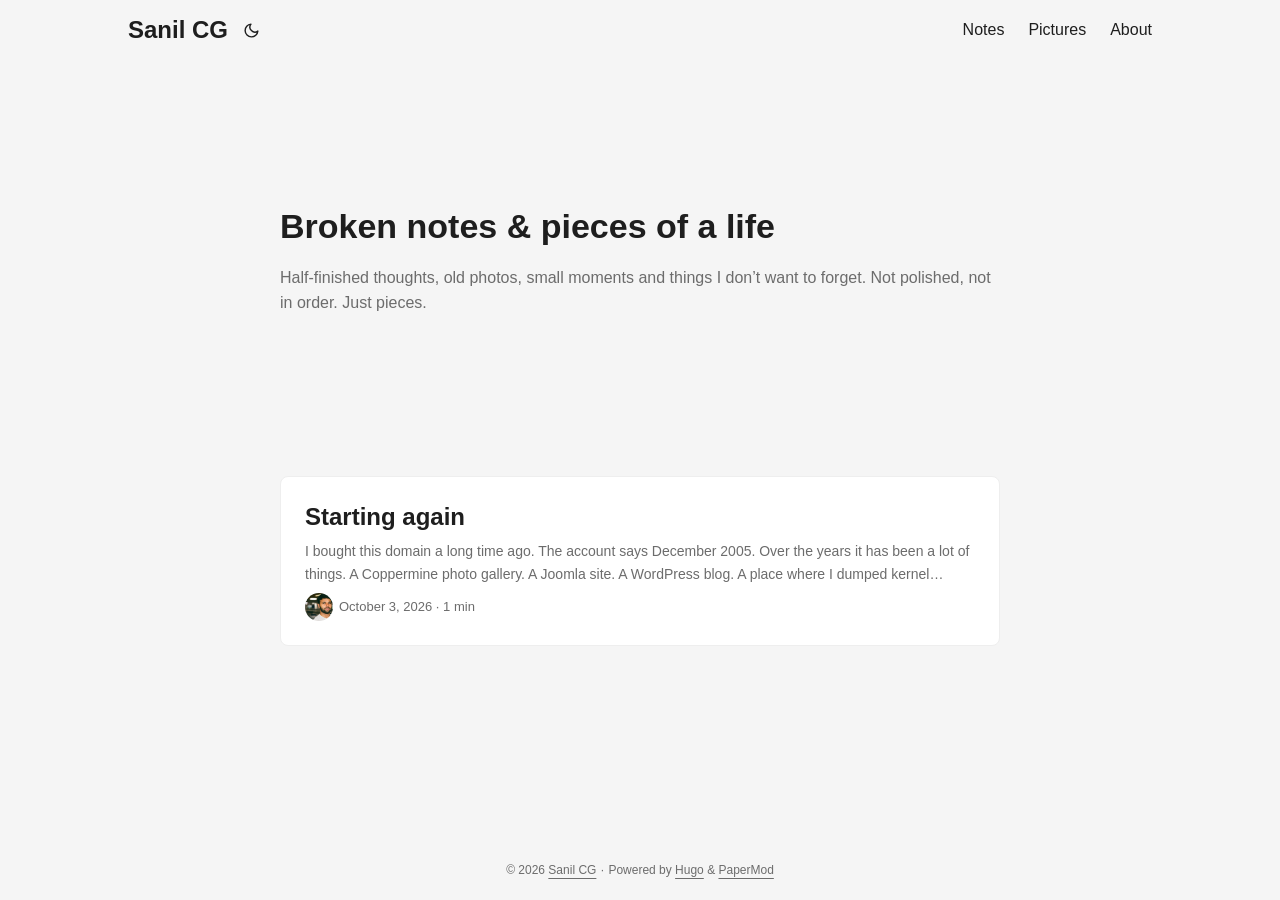
<file: index.html>
<!doctype html><html lang=en dir=auto data-theme=auto><head><meta name=generator content="Hugo 0.167.0"><meta charset=utf-8><meta http-equiv=X-UA-Compatible content="IE=edge"><meta name=viewport content="width=device-width,initial-scale=1,shrink-to-fit=no"><meta name=robots content="index, follow"><title>Sanil CG</title><meta name=description content><meta name=author content><link rel=canonical href=https://sanilcg.net/><link crossorigin=anonymous href=/assets/css/stylesheet.ec3eea3b3aeb806498c0574e2b500c922e1a6fdddcfba6f596d1a599419f93c2.css integrity="sha256-7D7qOzrrgGSYwFdOK1AMki4ab93c+6b1ltGlmUGfk8I=" rel="preload stylesheet" as=style><link rel=icon href=https://sanilcg.net/favicon.ico><link rel=icon type=image/png sizes=16x16 href=https://sanilcg.net/favicon-16x16.png><link rel=icon type=image/png sizes=32x32 href=https://sanilcg.net/favicon-32x32.png><link rel=apple-touch-icon href=https://sanilcg.net/apple-touch-icon.png><link rel=mask-icon href=https://sanilcg.net/safari-pinned-tab.svg><meta name=theme-color content="#2e2e33"><meta name=msapplication-TileColor content="#2e2e33"><link rel=alternate type=application/rss+xml href=https://sanilcg.net/index.xml title=rss><link rel=alternate hreflang=en href=https://sanilcg.net/><noscript><style>#theme-toggle,.top-link{display:none}</style><style>@media(prefers-color-scheme:dark){:root{--theme:rgb(29, 30, 32);--entry:rgb(46, 46, 51);--primary:rgb(218, 218, 219);--secondary:rgb(155, 156, 157);--tertiary:rgb(65, 66, 68);--content:rgb(196, 196, 197);--code-block-bg:rgb(46, 46, 51);--code-bg:rgb(55, 56, 62);--border:rgb(51, 51, 51);color-scheme:dark}.list{background:var(--theme)}.toc{background:var(--entry)}}</style></noscript><script>localStorage.getItem("pref-theme")==="dark"?document.querySelector("html").dataset.theme="dark":localStorage.getItem("pref-theme")==="light"?document.querySelector("html").dataset.theme="light":window.matchMedia("(prefers-color-scheme: dark)").matches?document.querySelector("html").dataset.theme="dark":document.querySelector("html").dataset.theme="light"</script><meta property="og:url" content="https://sanilcg.net/"><meta property="og:site_name" content="Sanil CG"><meta property="og:title" content="Sanil CG"><meta property="og:locale" content="en_us"><meta property="og:type" content="website"><meta name=twitter:card content="summary"><meta name=twitter:title content="Sanil CG"><script type=application/ld+json>{"@context":"https://schema.org","@type":"Organization","name":"Sanil CG","url":"https://sanilcg.net/","description":"","logo":"https://sanilcg.net/favicon.ico","sameAs":[]}</script></head><body class=list id=top><header class=header><nav class=header-nav><div class=logo><a href=https://sanilcg.net/ accesskey=h title="Sanil CG (Alt + H)">Sanil CG</a><div class=logo-switches><button id=theme-toggle class=theme-toggle accesskey=t title="(Alt + T)" aria-label="Toggle theme">
<svg class="moon" width="17" height="17" viewBox="0 0 24 24" fill="none" stroke="currentColor" stroke-width="2" stroke-linecap="round" stroke-linejoin="round"><path d="M21 12.79A9 9 0 1111.21 3 7 7 0 0021 12.79z"/></svg>
<svg class="sun" width="17" height="17" viewBox="0 0 24 24" fill="none" stroke="currentColor" stroke-width="2" stroke-linecap="round" stroke-linejoin="round"><circle cx="12" cy="12" r="5"/><line x1="12" y1="1" x2="12" y2="3"/><line x1="12" y1="21" x2="12" y2="23"/><line x1="4.22" y1="4.22" x2="5.64" y2="5.64"/><line x1="18.36" y1="18.36" x2="19.78" y2="19.78"/><line x1="1" y1="12" x2="3" y2="12"/><line x1="21" y1="12" x2="23" y2="12"/><line x1="4.22" y1="19.78" x2="5.64" y2="18.36"/><line x1="18.36" y1="5.64" x2="19.78" y2="4.22"/></svg></button></div></div><ul id=menu class=menu><li><a href=https://sanilcg.net/posts/ title=Notes><span>Notes</span></a></li><li><a href=https://sanilcg.net/gallery/ title=Pictures><span>Pictures</span></a></li><li><a href=https://sanilcg.net/about/ title=About><span>About</span></a></li></ul></nav></header><main class=main><article class="first-entry home-info"><header class=entry-header><h1>Broken notes & pieces of a life</h1></header><div class="entry-content md-content"><p>Half-finished thoughts, old photos, small moments and things I don&rsquo;t want to forget. Not polished, not in order. Just pieces.</p></div><footer class=entry-footer><div class=social-icons></div></footer></article><article class=post-entry><header class=entry-header><h2 class=entry-hint-parent>Starting again</h2></header><div class=entry-content><p>I bought this domain a long time ago. The account says December 2005.
Over the years it has been a lot of things. A Coppermine photo gallery. A Joomla site. A WordPress blog. A place where I dumped kernel configs, Apache build scripts and half-written notes. Then, for a long while, nothing.
When I logged in again this week, I found what happens to a website nobody looks after. Someone had planted a phishing kit in it: fake login pages for Outlook, Yahoo and AOL, sitting in folders with names like tmpp2, quietly waiting for victims. My little corner of the internet had been working for someone else.
...</p></div><footer class=entry-footer><img src=/images/avatar.jpg alt=Sanil class=post-avatar>
<span title='2026-10-03 00:00:00 +0000 UTC'>October 3, 2026</span>&nbsp;·&nbsp;<span>1 min</span></footer><a class=entry-link aria-label="post link to Starting again" href=https://sanilcg.net/posts/starting-again/></a></article></main><footer class=footer><span>&copy; 2026 <a href=https://sanilcg.net/>Sanil CG</a></span> ·
<span>Powered by
<a href="https://gohugo.io/?utm_source=papermod" rel=noopener target=_blank>Hugo</a> &
<a href=https://github.com/adityatelange/hugo-PaperMod/ rel=noopener target=_blank>PaperMod</a></span></footer><a href=#top id=top-link class="top-link hidden" aria-label="go to top" title="Go to Top (Alt + G)" accesskey=g><svg viewBox="0 0 24 24" fill="none" stroke="currentColor" stroke-width="2" stroke-linecap="round" stroke-linejoin="round" class="feather feather-chevrons-up"><polyline points="17 11 12 6 7 11"/><polyline points="17 18 12 13 7 18"/></svg>
</a><script>let menu=document.getElementById("menu");if(menu){const e=localStorage.getItem("menu-scroll-position");e&&(menu.scrollLeft=parseInt(e,10)),menu.onscroll=function(){localStorage.setItem("menu-scroll-position",menu.scrollLeft)}}document.querySelectorAll('a[href^="#"]').forEach(e=>{e.addEventListener("click",function(e){e.preventDefault();var t=this.getAttribute("href").substr(1);window.matchMedia("(prefers-reduced-motion: reduce)").matches?document.querySelector(`[id='${decodeURIComponent(t)}']`).scrollIntoView():document.querySelector(`[id='${decodeURIComponent(t)}']`).scrollIntoView({behavior:"smooth"}),t==="top"?history.replaceState(null,null," "):history.pushState(null,null,`#${t}`)})})</script><script>var toplink=document.getElementById("top-link");window.onscroll=function(){const e=window.innerHeight;document.body.scrollTop>e||document.documentElement.scrollTop>e?toplink.classList.remove("hidden"):toplink.classList.add("hidden")}</script><script>document.getElementById("theme-toggle").addEventListener("click",()=>{const e=document.querySelector("html");e.dataset.theme==="dark"?(e.dataset.theme="light",localStorage.setItem("pref-theme","light")):(e.dataset.theme="dark",localStorage.setItem("pref-theme","dark"))})</script></body></html>
</file>
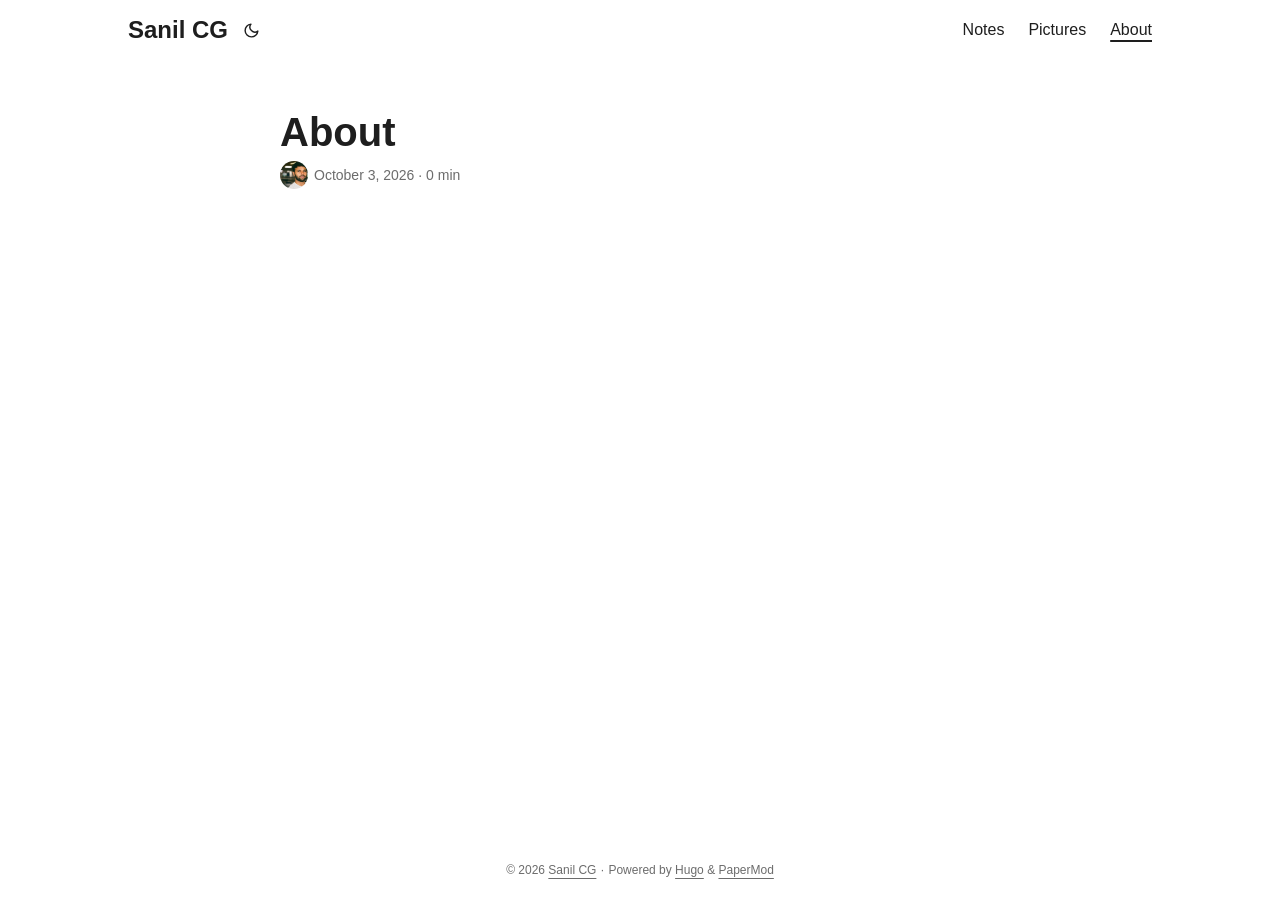
<file: about/index.html>
<!doctype html><html lang=en dir=auto data-theme=auto><head><meta charset=utf-8><meta http-equiv=X-UA-Compatible content="IE=edge"><meta name=viewport content="width=device-width,initial-scale=1,shrink-to-fit=no"><meta name=robots content="index, follow"><title>About | Sanil CG</title><meta name=keywords content><meta name=description content="About - Sanil CG"><meta name=author content><link rel=canonical href=https://sanilcg.net/about/><link crossorigin=anonymous href=/assets/css/stylesheet.ec3eea3b3aeb806498c0574e2b500c922e1a6fdddcfba6f596d1a599419f93c2.css integrity="sha256-7D7qOzrrgGSYwFdOK1AMki4ab93c+6b1ltGlmUGfk8I=" rel="preload stylesheet" as=style><link rel=icon href=https://sanilcg.net/favicon.ico><link rel=icon type=image/png sizes=16x16 href=https://sanilcg.net/favicon-16x16.png><link rel=icon type=image/png sizes=32x32 href=https://sanilcg.net/favicon-32x32.png><link rel=apple-touch-icon href=https://sanilcg.net/apple-touch-icon.png><link rel=mask-icon href=https://sanilcg.net/safari-pinned-tab.svg><meta name=theme-color content="#2e2e33"><meta name=msapplication-TileColor content="#2e2e33"><link rel=alternate hreflang=en href=https://sanilcg.net/about/><noscript><style>#theme-toggle,.top-link{display:none}</style><style>@media(prefers-color-scheme:dark){:root{--theme:rgb(29, 30, 32);--entry:rgb(46, 46, 51);--primary:rgb(218, 218, 219);--secondary:rgb(155, 156, 157);--tertiary:rgb(65, 66, 68);--content:rgb(196, 196, 197);--code-block-bg:rgb(46, 46, 51);--code-bg:rgb(55, 56, 62);--border:rgb(51, 51, 51);color-scheme:dark}.list{background:var(--theme)}.toc{background:var(--entry)}}</style></noscript><script>localStorage.getItem("pref-theme")==="dark"?document.querySelector("html").dataset.theme="dark":localStorage.getItem("pref-theme")==="light"?document.querySelector("html").dataset.theme="light":window.matchMedia("(prefers-color-scheme: dark)").matches?document.querySelector("html").dataset.theme="dark":document.querySelector("html").dataset.theme="light"</script><meta property="og:url" content="https://sanilcg.net/about/"><meta property="og:site_name" content="Sanil CG"><meta property="og:title" content="About"><meta property="og:locale" content="en_us"><meta property="og:type" content="article"><meta property="article:published_time" content="2026-10-03T12:40:40+05:30"><meta property="article:modified_time" content="2026-10-03T12:40:40+05:30"><meta name=twitter:card content="summary"><meta name=twitter:title content="About"><script type=application/ld+json>{"@context":"https://schema.org","@type":"BreadcrumbList","itemListElement":[{"@type":"ListItem","position":1,"name":"About","item":"https://sanilcg.net/about/"}]}</script><script type=application/ld+json>{"@context":"https://schema.org","@type":"BlogPosting","headline":"About","name":"About","description":"","keywords":[],"articleBody":"","wordCount":"0","inLanguage":"en","datePublished":"2026-10-03T12:40:40+05:30","dateModified":"2026-10-03T12:40:40+05:30","mainEntityOfPage":{"@type":"WebPage","@id":"https://sanilcg.net/about/"},"publisher":{"@type":"Organization","name":"Sanil CG","logo":{"@type":"ImageObject","url":"https://sanilcg.net/favicon.ico"}}}</script></head><body id=top><header class=header><nav class=header-nav><div class=logo><a href=https://sanilcg.net/ accesskey=h title="Sanil CG (Alt + H)">Sanil CG</a><div class=logo-switches><button id=theme-toggle class=theme-toggle accesskey=t title="(Alt + T)" aria-label="Toggle theme">
<svg class="moon" width="17" height="17" viewBox="0 0 24 24" fill="none" stroke="currentColor" stroke-width="2" stroke-linecap="round" stroke-linejoin="round"><path d="M21 12.79A9 9 0 1111.21 3 7 7 0 0021 12.79z"/></svg>
<svg class="sun" width="17" height="17" viewBox="0 0 24 24" fill="none" stroke="currentColor" stroke-width="2" stroke-linecap="round" stroke-linejoin="round"><circle cx="12" cy="12" r="5"/><line x1="12" y1="1" x2="12" y2="3"/><line x1="12" y1="21" x2="12" y2="23"/><line x1="4.22" y1="4.22" x2="5.64" y2="5.64"/><line x1="18.36" y1="18.36" x2="19.78" y2="19.78"/><line x1="1" y1="12" x2="3" y2="12"/><line x1="21" y1="12" x2="23" y2="12"/><line x1="4.22" y1="19.78" x2="5.64" y2="18.36"/><line x1="18.36" y1="5.64" x2="19.78" y2="4.22"/></svg></button></div></div><ul id=menu class=menu><li><a href=https://sanilcg.net/posts/ title=Notes><span>Notes</span></a></li><li><a href=https://sanilcg.net/gallery/ title=Pictures><span>Pictures</span></a></li><li><a href=https://sanilcg.net/about/ title=About><span class=active>About</span></a></li></ul></nav></header><main class=main><article class=post-single><header class=post-header><h1 class="post-title entry-hint-parent">About</h1><div class=post-meta><img src=/images/avatar.jpg alt=Sanil class=post-avatar>
<span title='2026-10-03 12:40:40 +0530 +0530'>October 3, 2026</span>&nbsp;·&nbsp;<span>0 min</span></div></header><footer class=post-footer><ul class=post-tags></ul></footer></article></main><footer class=footer><span>&copy; 2026 <a href=https://sanilcg.net/>Sanil CG</a></span> ·
<span>Powered by
<a href="https://gohugo.io/?utm_source=papermod" rel=noopener target=_blank>Hugo</a> &
<a href=https://github.com/adityatelange/hugo-PaperMod/ rel=noopener target=_blank>PaperMod</a></span></footer><a href=#top id=top-link class="top-link hidden" aria-label="go to top" title="Go to Top (Alt + G)" accesskey=g><svg viewBox="0 0 24 24" fill="none" stroke="currentColor" stroke-width="2" stroke-linecap="round" stroke-linejoin="round" class="feather feather-chevrons-up"><polyline points="17 11 12 6 7 11"/><polyline points="17 18 12 13 7 18"/></svg>
</a><script>let menu=document.getElementById("menu");if(menu){const e=localStorage.getItem("menu-scroll-position");e&&(menu.scrollLeft=parseInt(e,10)),menu.onscroll=function(){localStorage.setItem("menu-scroll-position",menu.scrollLeft)}}document.querySelectorAll('a[href^="#"]').forEach(e=>{e.addEventListener("click",function(e){e.preventDefault();var t=this.getAttribute("href").substr(1);window.matchMedia("(prefers-reduced-motion: reduce)").matches?document.querySelector(`[id='${decodeURIComponent(t)}']`).scrollIntoView():document.querySelector(`[id='${decodeURIComponent(t)}']`).scrollIntoView({behavior:"smooth"}),t==="top"?history.replaceState(null,null," "):history.pushState(null,null,`#${t}`)})})</script><script>var toplink=document.getElementById("top-link");window.onscroll=function(){const e=window.innerHeight;document.body.scrollTop>e||document.documentElement.scrollTop>e?toplink.classList.remove("hidden"):toplink.classList.add("hidden")}</script><script>document.getElementById("theme-toggle").addEventListener("click",()=>{const e=document.querySelector("html");e.dataset.theme==="dark"?(e.dataset.theme="light",localStorage.setItem("pref-theme","light")):(e.dataset.theme="dark",localStorage.setItem("pref-theme","dark"))})</script><script>document.querySelectorAll("pre > code").forEach(e=>{const n=e.parentNode.parentNode,t=document.createElement("button");t.classList.add("copy-code"),t.innerHTML="copy";function s(){t.innerHTML="copied!",setTimeout(()=>{t.innerHTML="copy"},2e3)}t.addEventListener("click",t=>{if("clipboard"in navigator){navigator.clipboard.writeText(e.textContent),s();return}const n=document.createRange();n.selectNodeContents(e);const o=window.getSelection();o.removeAllRanges(),o.addRange(n);try{document.execCommand("copy"),s()}catch{}o.removeRange(n)}),n.classList.contains("highlight")?n.appendChild(t):n.parentNode.firstChild==n||(e.parentNode.parentNode.parentNode.parentNode.parentNode.nodeName=="TABLE"?e.parentNode.parentNode.parentNode.parentNode.parentNode.appendChild(t):e.parentNode.appendChild(t))})</script></body></html>
</file>
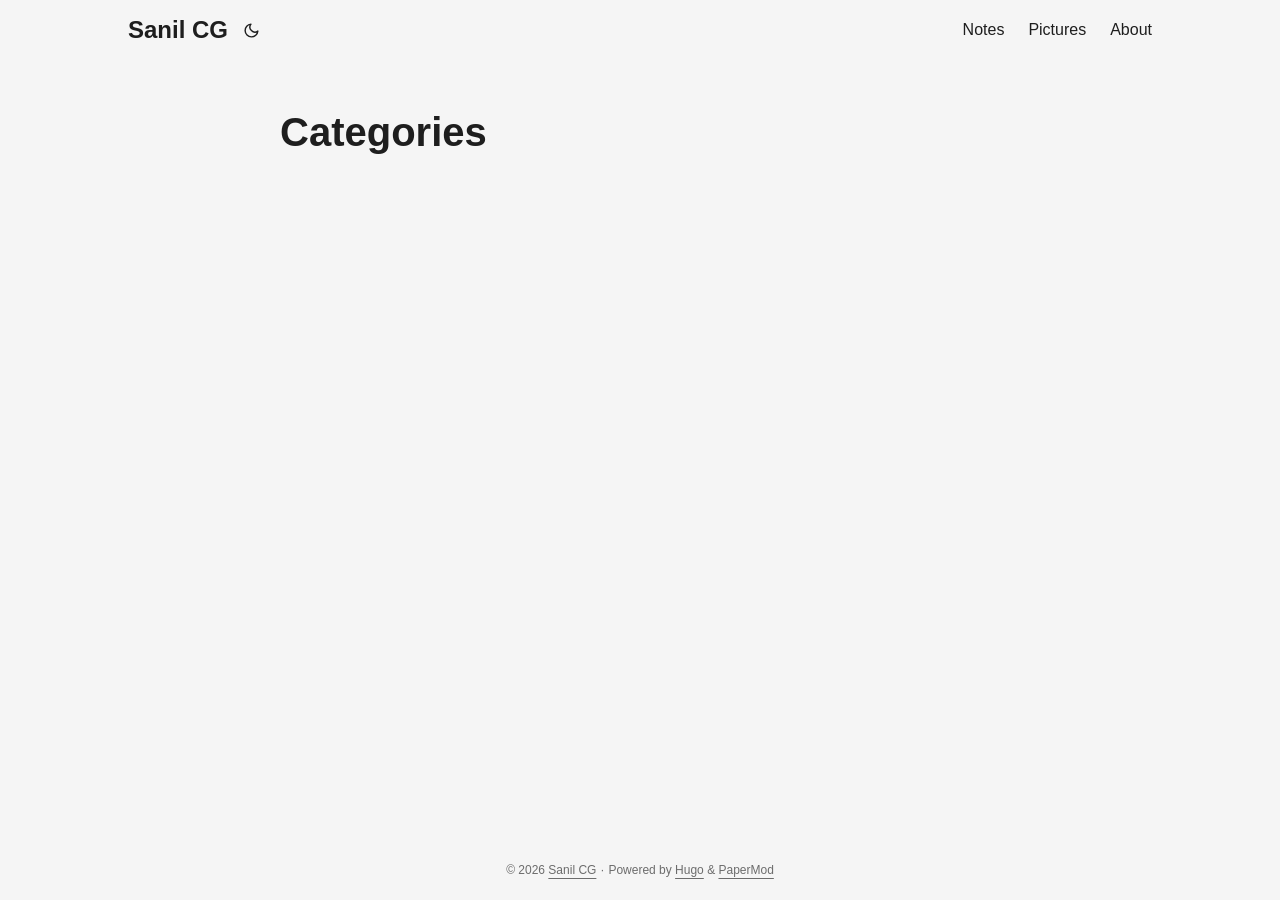
<file: categories/index.html>
<!doctype html><html lang=en dir=auto data-theme=auto><head><meta charset=utf-8><meta http-equiv=X-UA-Compatible content="IE=edge"><meta name=viewport content="width=device-width,initial-scale=1,shrink-to-fit=no"><meta name=robots content="index, follow"><title>Categories | Sanil CG</title><meta name=keywords content><meta name=description content><meta name=author content><link rel=canonical href=https://sanilcg.net/categories/><link crossorigin=anonymous href=/assets/css/stylesheet.ec3eea3b3aeb806498c0574e2b500c922e1a6fdddcfba6f596d1a599419f93c2.css integrity="sha256-7D7qOzrrgGSYwFdOK1AMki4ab93c+6b1ltGlmUGfk8I=" rel="preload stylesheet" as=style><link rel=icon href=https://sanilcg.net/favicon.ico><link rel=icon type=image/png sizes=16x16 href=https://sanilcg.net/favicon-16x16.png><link rel=icon type=image/png sizes=32x32 href=https://sanilcg.net/favicon-32x32.png><link rel=apple-touch-icon href=https://sanilcg.net/apple-touch-icon.png><link rel=mask-icon href=https://sanilcg.net/safari-pinned-tab.svg><meta name=theme-color content="#2e2e33"><meta name=msapplication-TileColor content="#2e2e33"><link rel=alternate type=application/rss+xml href=https://sanilcg.net/categories/index.xml title=rss><link rel=alternate hreflang=en href=https://sanilcg.net/categories/><noscript><style>#theme-toggle,.top-link{display:none}</style><style>@media(prefers-color-scheme:dark){:root{--theme:rgb(29, 30, 32);--entry:rgb(46, 46, 51);--primary:rgb(218, 218, 219);--secondary:rgb(155, 156, 157);--tertiary:rgb(65, 66, 68);--content:rgb(196, 196, 197);--code-block-bg:rgb(46, 46, 51);--code-bg:rgb(55, 56, 62);--border:rgb(51, 51, 51);color-scheme:dark}.list{background:var(--theme)}.toc{background:var(--entry)}}</style></noscript><script>localStorage.getItem("pref-theme")==="dark"?document.querySelector("html").dataset.theme="dark":localStorage.getItem("pref-theme")==="light"?document.querySelector("html").dataset.theme="light":window.matchMedia("(prefers-color-scheme: dark)").matches?document.querySelector("html").dataset.theme="dark":document.querySelector("html").dataset.theme="light"</script><meta property="og:url" content="https://sanilcg.net/categories/"><meta property="og:site_name" content="Sanil CG"><meta property="og:title" content="Categories"><meta property="og:locale" content="en_us"><meta property="og:type" content="website"><meta name=twitter:card content="summary"><meta name=twitter:title content="Categories"></head><body class=list id=top><header class=header><nav class=header-nav><div class=logo><a href=https://sanilcg.net/ accesskey=h title="Sanil CG (Alt + H)">Sanil CG</a><div class=logo-switches><button id=theme-toggle class=theme-toggle accesskey=t title="(Alt + T)" aria-label="Toggle theme">
<svg class="moon" width="17" height="17" viewBox="0 0 24 24" fill="none" stroke="currentColor" stroke-width="2" stroke-linecap="round" stroke-linejoin="round"><path d="M21 12.79A9 9 0 1111.21 3 7 7 0 0021 12.79z"/></svg>
<svg class="sun" width="17" height="17" viewBox="0 0 24 24" fill="none" stroke="currentColor" stroke-width="2" stroke-linecap="round" stroke-linejoin="round"><circle cx="12" cy="12" r="5"/><line x1="12" y1="1" x2="12" y2="3"/><line x1="12" y1="21" x2="12" y2="23"/><line x1="4.22" y1="4.22" x2="5.64" y2="5.64"/><line x1="18.36" y1="18.36" x2="19.78" y2="19.78"/><line x1="1" y1="12" x2="3" y2="12"/><line x1="21" y1="12" x2="23" y2="12"/><line x1="4.22" y1="19.78" x2="5.64" y2="18.36"/><line x1="18.36" y1="5.64" x2="19.78" y2="4.22"/></svg></button></div></div><ul id=menu class=menu><li><a href=https://sanilcg.net/posts/ title=Notes><span>Notes</span></a></li><li><a href=https://sanilcg.net/gallery/ title=Pictures><span>Pictures</span></a></li><li><a href=https://sanilcg.net/about/ title=About><span>About</span></a></li></ul></nav></header><main class=main><header class=page-header><h1>Categories</h1></header><ul class=terms-tags></ul></main><footer class=footer><span>&copy; 2026 <a href=https://sanilcg.net/>Sanil CG</a></span> ·
<span>Powered by
<a href="https://gohugo.io/?utm_source=papermod" rel=noopener target=_blank>Hugo</a> &
<a href=https://github.com/adityatelange/hugo-PaperMod/ rel=noopener target=_blank>PaperMod</a></span></footer><a href=#top id=top-link class="top-link hidden" aria-label="go to top" title="Go to Top (Alt + G)" accesskey=g><svg viewBox="0 0 24 24" fill="none" stroke="currentColor" stroke-width="2" stroke-linecap="round" stroke-linejoin="round" class="feather feather-chevrons-up"><polyline points="17 11 12 6 7 11"/><polyline points="17 18 12 13 7 18"/></svg>
</a><script>let menu=document.getElementById("menu");if(menu){const e=localStorage.getItem("menu-scroll-position");e&&(menu.scrollLeft=parseInt(e,10)),menu.onscroll=function(){localStorage.setItem("menu-scroll-position",menu.scrollLeft)}}document.querySelectorAll('a[href^="#"]').forEach(e=>{e.addEventListener("click",function(e){e.preventDefault();var t=this.getAttribute("href").substr(1);window.matchMedia("(prefers-reduced-motion: reduce)").matches?document.querySelector(`[id='${decodeURIComponent(t)}']`).scrollIntoView():document.querySelector(`[id='${decodeURIComponent(t)}']`).scrollIntoView({behavior:"smooth"}),t==="top"?history.replaceState(null,null," "):history.pushState(null,null,`#${t}`)})})</script><script>var toplink=document.getElementById("top-link");window.onscroll=function(){const e=window.innerHeight;document.body.scrollTop>e||document.documentElement.scrollTop>e?toplink.classList.remove("hidden"):toplink.classList.add("hidden")}</script><script>document.getElementById("theme-toggle").addEventListener("click",()=>{const e=document.querySelector("html");e.dataset.theme==="dark"?(e.dataset.theme="light",localStorage.setItem("pref-theme","light")):(e.dataset.theme="dark",localStorage.setItem("pref-theme","dark"))})</script></body></html>
</file>
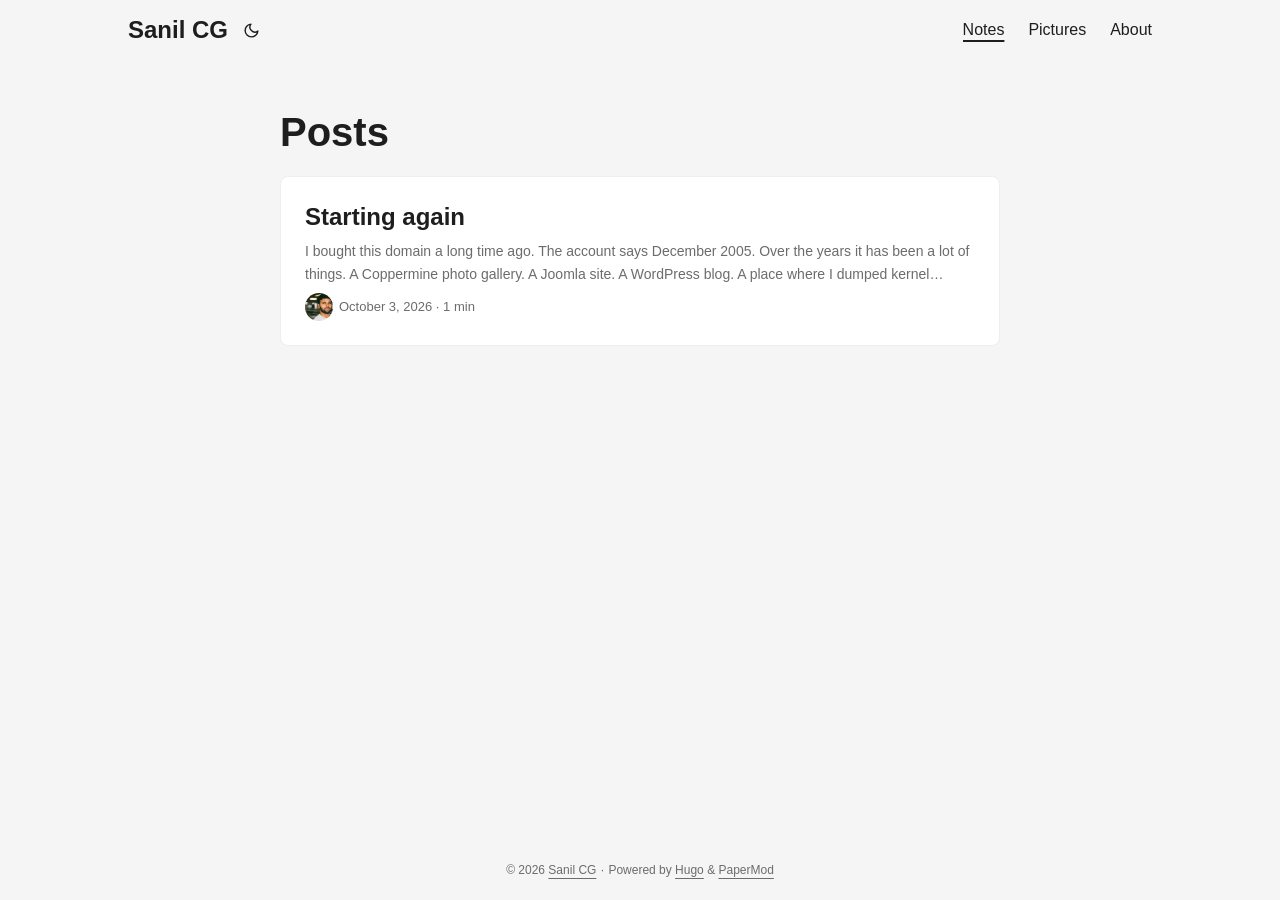
<file: posts/index.html>
<!doctype html><html lang=en dir=auto data-theme=auto><head><meta charset=utf-8><meta http-equiv=X-UA-Compatible content="IE=edge"><meta name=viewport content="width=device-width,initial-scale=1,shrink-to-fit=no"><meta name=robots content="index, follow"><title>Posts | Sanil CG</title><meta name=keywords content><meta name=description content="Posts - Sanil CG"><meta name=author content><link rel=canonical href=https://sanilcg.net/posts/><link crossorigin=anonymous href=/assets/css/stylesheet.ec3eea3b3aeb806498c0574e2b500c922e1a6fdddcfba6f596d1a599419f93c2.css integrity="sha256-7D7qOzrrgGSYwFdOK1AMki4ab93c+6b1ltGlmUGfk8I=" rel="preload stylesheet" as=style><link rel=icon href=https://sanilcg.net/favicon.ico><link rel=icon type=image/png sizes=16x16 href=https://sanilcg.net/favicon-16x16.png><link rel=icon type=image/png sizes=32x32 href=https://sanilcg.net/favicon-32x32.png><link rel=apple-touch-icon href=https://sanilcg.net/apple-touch-icon.png><link rel=mask-icon href=https://sanilcg.net/safari-pinned-tab.svg><meta name=theme-color content="#2e2e33"><meta name=msapplication-TileColor content="#2e2e33"><link rel=alternate type=application/rss+xml href=https://sanilcg.net/posts/index.xml title=rss><link rel=alternate hreflang=en href=https://sanilcg.net/posts/><noscript><style>#theme-toggle,.top-link{display:none}</style><style>@media(prefers-color-scheme:dark){:root{--theme:rgb(29, 30, 32);--entry:rgb(46, 46, 51);--primary:rgb(218, 218, 219);--secondary:rgb(155, 156, 157);--tertiary:rgb(65, 66, 68);--content:rgb(196, 196, 197);--code-block-bg:rgb(46, 46, 51);--code-bg:rgb(55, 56, 62);--border:rgb(51, 51, 51);color-scheme:dark}.list{background:var(--theme)}.toc{background:var(--entry)}}</style></noscript><script>localStorage.getItem("pref-theme")==="dark"?document.querySelector("html").dataset.theme="dark":localStorage.getItem("pref-theme")==="light"?document.querySelector("html").dataset.theme="light":window.matchMedia("(prefers-color-scheme: dark)").matches?document.querySelector("html").dataset.theme="dark":document.querySelector("html").dataset.theme="light"</script><meta property="og:url" content="https://sanilcg.net/posts/"><meta property="og:site_name" content="Sanil CG"><meta property="og:title" content="Posts"><meta property="og:locale" content="en_us"><meta property="og:type" content="website"><meta name=twitter:card content="summary"><meta name=twitter:title content="Posts"><script type=application/ld+json>{"@context":"https://schema.org","@type":"BreadcrumbList","itemListElement":[{"@type":"ListItem","position":1,"name":"Posts","item":"https://sanilcg.net/posts/"}]}</script></head><body class=list id=top><header class=header><nav class=header-nav><div class=logo><a href=https://sanilcg.net/ accesskey=h title="Sanil CG (Alt + H)">Sanil CG</a><div class=logo-switches><button id=theme-toggle class=theme-toggle accesskey=t title="(Alt + T)" aria-label="Toggle theme">
<svg class="moon" width="17" height="17" viewBox="0 0 24 24" fill="none" stroke="currentColor" stroke-width="2" stroke-linecap="round" stroke-linejoin="round"><path d="M21 12.79A9 9 0 1111.21 3 7 7 0 0021 12.79z"/></svg>
<svg class="sun" width="17" height="17" viewBox="0 0 24 24" fill="none" stroke="currentColor" stroke-width="2" stroke-linecap="round" stroke-linejoin="round"><circle cx="12" cy="12" r="5"/><line x1="12" y1="1" x2="12" y2="3"/><line x1="12" y1="21" x2="12" y2="23"/><line x1="4.22" y1="4.22" x2="5.64" y2="5.64"/><line x1="18.36" y1="18.36" x2="19.78" y2="19.78"/><line x1="1" y1="12" x2="3" y2="12"/><line x1="21" y1="12" x2="23" y2="12"/><line x1="4.22" y1="19.78" x2="5.64" y2="18.36"/><line x1="18.36" y1="5.64" x2="19.78" y2="4.22"/></svg></button></div></div><ul id=menu class=menu><li><a href=https://sanilcg.net/posts/ title=Notes><span class=active>Notes</span></a></li><li><a href=https://sanilcg.net/gallery/ title=Pictures><span>Pictures</span></a></li><li><a href=https://sanilcg.net/about/ title=About><span>About</span></a></li></ul></nav></header><main class=main><header class=page-header><h1>Posts</h1></header><article class=post-entry><header class=entry-header><h2 class=entry-hint-parent>Starting again</h2></header><div class=entry-content><p>I bought this domain a long time ago. The account says December 2005.
Over the years it has been a lot of things. A Coppermine photo gallery. A Joomla site. A WordPress blog. A place where I dumped kernel configs, Apache build scripts and half-written notes. Then, for a long while, nothing.
When I logged in again this week, I found what happens to a website nobody looks after. Someone had planted a phishing kit in it: fake login pages for Outlook, Yahoo and AOL, sitting in folders with names like tmpp2, quietly waiting for victims. My little corner of the internet had been working for someone else.
...</p></div><footer class=entry-footer><img src=/images/avatar.jpg alt=Sanil class=post-avatar>
<span title='2026-10-03 00:00:00 +0000 UTC'>October 3, 2026</span>&nbsp;·&nbsp;<span>1 min</span></footer><a class=entry-link aria-label="post link to Starting again" href=https://sanilcg.net/posts/starting-again/></a></article></main><footer class=footer><span>&copy; 2026 <a href=https://sanilcg.net/>Sanil CG</a></span> ·
<span>Powered by
<a href="https://gohugo.io/?utm_source=papermod" rel=noopener target=_blank>Hugo</a> &
<a href=https://github.com/adityatelange/hugo-PaperMod/ rel=noopener target=_blank>PaperMod</a></span></footer><a href=#top id=top-link class="top-link hidden" aria-label="go to top" title="Go to Top (Alt + G)" accesskey=g><svg viewBox="0 0 24 24" fill="none" stroke="currentColor" stroke-width="2" stroke-linecap="round" stroke-linejoin="round" class="feather feather-chevrons-up"><polyline points="17 11 12 6 7 11"/><polyline points="17 18 12 13 7 18"/></svg>
</a><script>let menu=document.getElementById("menu");if(menu){const e=localStorage.getItem("menu-scroll-position");e&&(menu.scrollLeft=parseInt(e,10)),menu.onscroll=function(){localStorage.setItem("menu-scroll-position",menu.scrollLeft)}}document.querySelectorAll('a[href^="#"]').forEach(e=>{e.addEventListener("click",function(e){e.preventDefault();var t=this.getAttribute("href").substr(1);window.matchMedia("(prefers-reduced-motion: reduce)").matches?document.querySelector(`[id='${decodeURIComponent(t)}']`).scrollIntoView():document.querySelector(`[id='${decodeURIComponent(t)}']`).scrollIntoView({behavior:"smooth"}),t==="top"?history.replaceState(null,null," "):history.pushState(null,null,`#${t}`)})})</script><script>var toplink=document.getElementById("top-link");window.onscroll=function(){const e=window.innerHeight;document.body.scrollTop>e||document.documentElement.scrollTop>e?toplink.classList.remove("hidden"):toplink.classList.add("hidden")}</script><script>document.getElementById("theme-toggle").addEventListener("click",()=>{const e=document.querySelector("html");e.dataset.theme==="dark"?(e.dataset.theme="light",localStorage.setItem("pref-theme","light")):(e.dataset.theme="dark",localStorage.setItem("pref-theme","dark"))})</script></body></html>
</file>
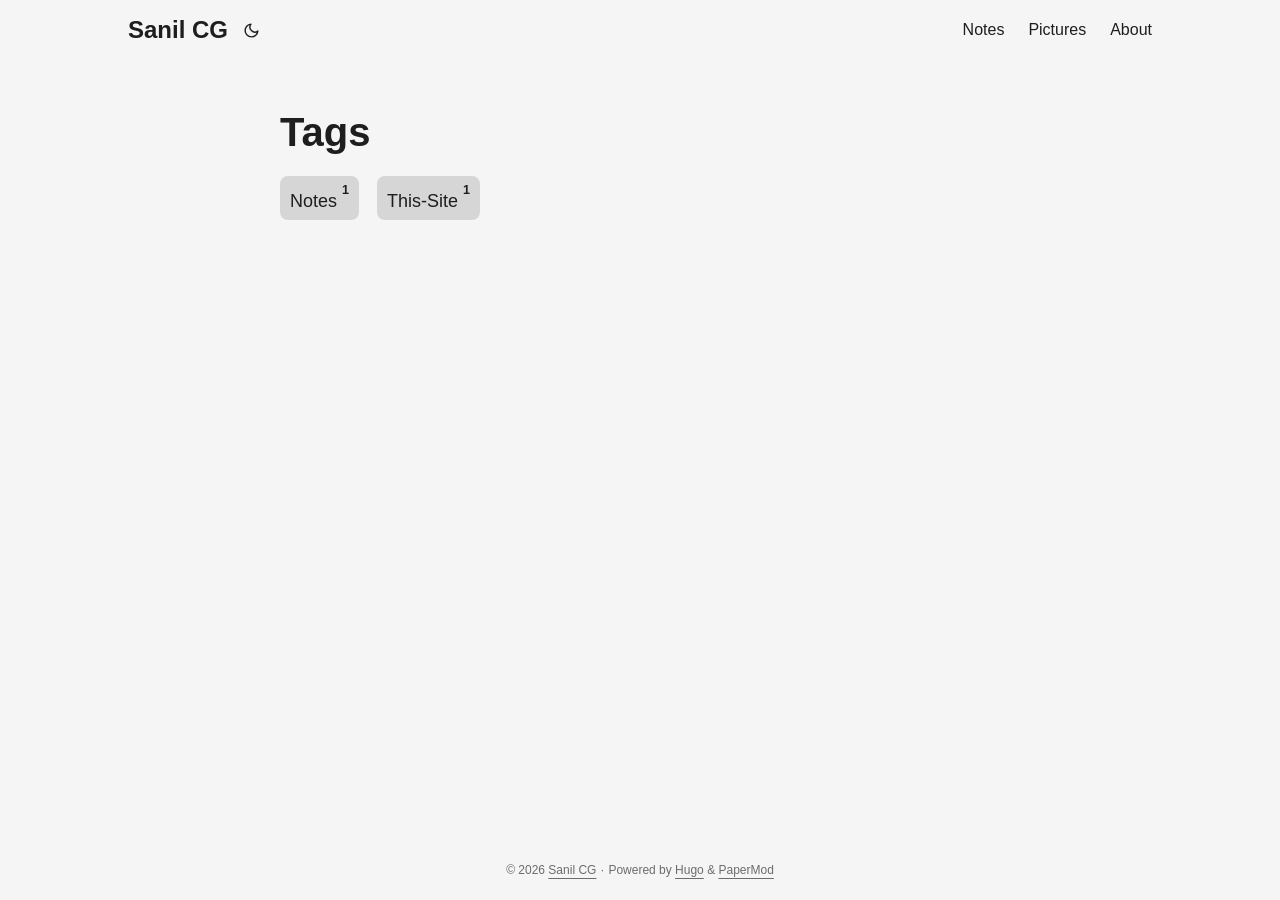
<file: tags/index.html>
<!doctype html><html lang=en dir=auto data-theme=auto><head><meta charset=utf-8><meta http-equiv=X-UA-Compatible content="IE=edge"><meta name=viewport content="width=device-width,initial-scale=1,shrink-to-fit=no"><meta name=robots content="index, follow"><title>Tags | Sanil CG</title><meta name=keywords content><meta name=description content><meta name=author content><link rel=canonical href=https://sanilcg.net/tags/><link crossorigin=anonymous href=/assets/css/stylesheet.ec3eea3b3aeb806498c0574e2b500c922e1a6fdddcfba6f596d1a599419f93c2.css integrity="sha256-7D7qOzrrgGSYwFdOK1AMki4ab93c+6b1ltGlmUGfk8I=" rel="preload stylesheet" as=style><link rel=icon href=https://sanilcg.net/favicon.ico><link rel=icon type=image/png sizes=16x16 href=https://sanilcg.net/favicon-16x16.png><link rel=icon type=image/png sizes=32x32 href=https://sanilcg.net/favicon-32x32.png><link rel=apple-touch-icon href=https://sanilcg.net/apple-touch-icon.png><link rel=mask-icon href=https://sanilcg.net/safari-pinned-tab.svg><meta name=theme-color content="#2e2e33"><meta name=msapplication-TileColor content="#2e2e33"><link rel=alternate type=application/rss+xml href=https://sanilcg.net/tags/index.xml title=rss><link rel=alternate hreflang=en href=https://sanilcg.net/tags/><noscript><style>#theme-toggle,.top-link{display:none}</style><style>@media(prefers-color-scheme:dark){:root{--theme:rgb(29, 30, 32);--entry:rgb(46, 46, 51);--primary:rgb(218, 218, 219);--secondary:rgb(155, 156, 157);--tertiary:rgb(65, 66, 68);--content:rgb(196, 196, 197);--code-block-bg:rgb(46, 46, 51);--code-bg:rgb(55, 56, 62);--border:rgb(51, 51, 51);color-scheme:dark}.list{background:var(--theme)}.toc{background:var(--entry)}}</style></noscript><script>localStorage.getItem("pref-theme")==="dark"?document.querySelector("html").dataset.theme="dark":localStorage.getItem("pref-theme")==="light"?document.querySelector("html").dataset.theme="light":window.matchMedia("(prefers-color-scheme: dark)").matches?document.querySelector("html").dataset.theme="dark":document.querySelector("html").dataset.theme="light"</script><meta property="og:url" content="https://sanilcg.net/tags/"><meta property="og:site_name" content="Sanil CG"><meta property="og:title" content="Tags"><meta property="og:locale" content="en_us"><meta property="og:type" content="website"><meta name=twitter:card content="summary"><meta name=twitter:title content="Tags"></head><body class=list id=top><header class=header><nav class=header-nav><div class=logo><a href=https://sanilcg.net/ accesskey=h title="Sanil CG (Alt + H)">Sanil CG</a><div class=logo-switches><button id=theme-toggle class=theme-toggle accesskey=t title="(Alt + T)" aria-label="Toggle theme">
<svg class="moon" width="17" height="17" viewBox="0 0 24 24" fill="none" stroke="currentColor" stroke-width="2" stroke-linecap="round" stroke-linejoin="round"><path d="M21 12.79A9 9 0 1111.21 3 7 7 0 0021 12.79z"/></svg>
<svg class="sun" width="17" height="17" viewBox="0 0 24 24" fill="none" stroke="currentColor" stroke-width="2" stroke-linecap="round" stroke-linejoin="round"><circle cx="12" cy="12" r="5"/><line x1="12" y1="1" x2="12" y2="3"/><line x1="12" y1="21" x2="12" y2="23"/><line x1="4.22" y1="4.22" x2="5.64" y2="5.64"/><line x1="18.36" y1="18.36" x2="19.78" y2="19.78"/><line x1="1" y1="12" x2="3" y2="12"/><line x1="21" y1="12" x2="23" y2="12"/><line x1="4.22" y1="19.78" x2="5.64" y2="18.36"/><line x1="18.36" y1="5.64" x2="19.78" y2="4.22"/></svg></button></div></div><ul id=menu class=menu><li><a href=https://sanilcg.net/posts/ title=Notes><span>Notes</span></a></li><li><a href=https://sanilcg.net/gallery/ title=Pictures><span>Pictures</span></a></li><li><a href=https://sanilcg.net/about/ title=About><span>About</span></a></li></ul></nav></header><main class=main><header class=page-header><h1>Tags</h1></header><ul class=terms-tags><li><a href=https://sanilcg.net/tags/notes/>Notes <sup><strong><sup>1</sup></strong></sup></a></li><li><a href=https://sanilcg.net/tags/this-site/>This-Site <sup><strong><sup>1</sup></strong></sup></a></li></ul></main><footer class=footer><span>&copy; 2026 <a href=https://sanilcg.net/>Sanil CG</a></span> ·
<span>Powered by
<a href="https://gohugo.io/?utm_source=papermod" rel=noopener target=_blank>Hugo</a> &
<a href=https://github.com/adityatelange/hugo-PaperMod/ rel=noopener target=_blank>PaperMod</a></span></footer><a href=#top id=top-link class="top-link hidden" aria-label="go to top" title="Go to Top (Alt + G)" accesskey=g><svg viewBox="0 0 24 24" fill="none" stroke="currentColor" stroke-width="2" stroke-linecap="round" stroke-linejoin="round" class="feather feather-chevrons-up"><polyline points="17 11 12 6 7 11"/><polyline points="17 18 12 13 7 18"/></svg>
</a><script>let menu=document.getElementById("menu");if(menu){const e=localStorage.getItem("menu-scroll-position");e&&(menu.scrollLeft=parseInt(e,10)),menu.onscroll=function(){localStorage.setItem("menu-scroll-position",menu.scrollLeft)}}document.querySelectorAll('a[href^="#"]').forEach(e=>{e.addEventListener("click",function(e){e.preventDefault();var t=this.getAttribute("href").substr(1);window.matchMedia("(prefers-reduced-motion: reduce)").matches?document.querySelector(`[id='${decodeURIComponent(t)}']`).scrollIntoView():document.querySelector(`[id='${decodeURIComponent(t)}']`).scrollIntoView({behavior:"smooth"}),t==="top"?history.replaceState(null,null," "):history.pushState(null,null,`#${t}`)})})</script><script>var toplink=document.getElementById("top-link");window.onscroll=function(){const e=window.innerHeight;document.body.scrollTop>e||document.documentElement.scrollTop>e?toplink.classList.remove("hidden"):toplink.classList.add("hidden")}</script><script>document.getElementById("theme-toggle").addEventListener("click",()=>{const e=document.querySelector("html");e.dataset.theme==="dark"?(e.dataset.theme="light",localStorage.setItem("pref-theme","light")):(e.dataset.theme="dark",localStorage.setItem("pref-theme","dark"))})</script></body></html>
</file>
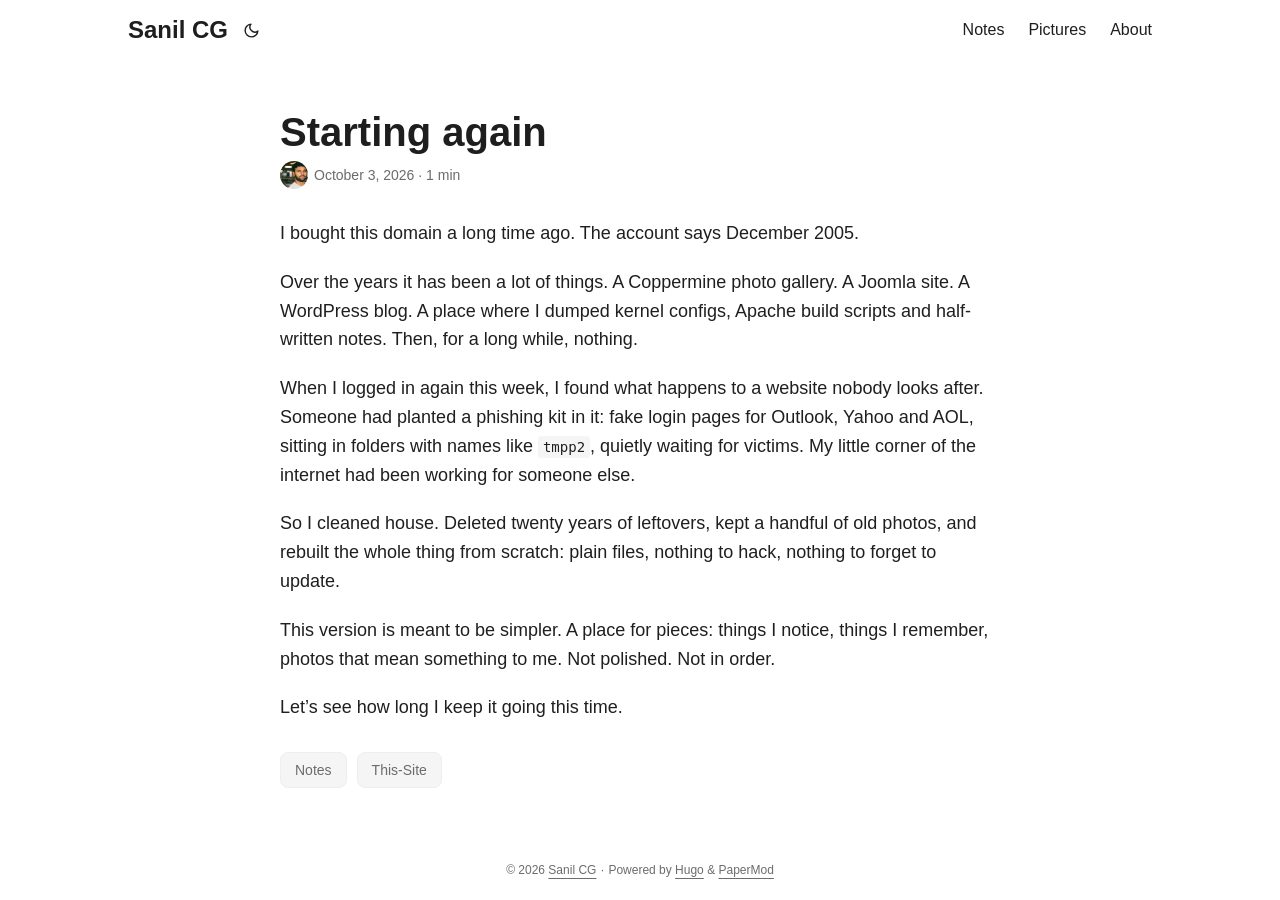
<file: posts/starting-again/index.html>
<!doctype html><html lang=en dir=auto data-theme=auto><head><meta charset=utf-8><meta http-equiv=X-UA-Compatible content="IE=edge"><meta name=viewport content="width=device-width,initial-scale=1,shrink-to-fit=no"><meta name=robots content="index, follow"><title>Starting again | Sanil CG</title><meta name=keywords content="notes,this-site"><meta name=description content="I bought this domain a long time ago. The account says December 2005.
Over the years it has been a lot of things. A Coppermine photo gallery. A Joomla site. A WordPress blog. A place where I dumped kernel configs, Apache build scripts and half-written notes. Then, for a long while, nothing.
When I logged in again this week, I found what happens to a website nobody looks after. Someone had planted a phishing kit in it: fake login pages for Outlook, Yahoo and AOL, sitting in folders with names like tmpp2, quietly waiting for victims. My little corner of the internet had been working for someone else."><meta name=author content><link rel=canonical href=https://sanilcg.net/posts/starting-again/><link crossorigin=anonymous href=/assets/css/stylesheet.ec3eea3b3aeb806498c0574e2b500c922e1a6fdddcfba6f596d1a599419f93c2.css integrity="sha256-7D7qOzrrgGSYwFdOK1AMki4ab93c+6b1ltGlmUGfk8I=" rel="preload stylesheet" as=style><link rel=icon href=https://sanilcg.net/favicon.ico><link rel=icon type=image/png sizes=16x16 href=https://sanilcg.net/favicon-16x16.png><link rel=icon type=image/png sizes=32x32 href=https://sanilcg.net/favicon-32x32.png><link rel=apple-touch-icon href=https://sanilcg.net/apple-touch-icon.png><link rel=mask-icon href=https://sanilcg.net/safari-pinned-tab.svg><meta name=theme-color content="#2e2e33"><meta name=msapplication-TileColor content="#2e2e33"><link rel=alternate hreflang=en href=https://sanilcg.net/posts/starting-again/><noscript><style>#theme-toggle,.top-link{display:none}</style><style>@media(prefers-color-scheme:dark){:root{--theme:rgb(29, 30, 32);--entry:rgb(46, 46, 51);--primary:rgb(218, 218, 219);--secondary:rgb(155, 156, 157);--tertiary:rgb(65, 66, 68);--content:rgb(196, 196, 197);--code-block-bg:rgb(46, 46, 51);--code-bg:rgb(55, 56, 62);--border:rgb(51, 51, 51);color-scheme:dark}.list{background:var(--theme)}.toc{background:var(--entry)}}</style></noscript><script>localStorage.getItem("pref-theme")==="dark"?document.querySelector("html").dataset.theme="dark":localStorage.getItem("pref-theme")==="light"?document.querySelector("html").dataset.theme="light":window.matchMedia("(prefers-color-scheme: dark)").matches?document.querySelector("html").dataset.theme="dark":document.querySelector("html").dataset.theme="light"</script><meta property="og:url" content="https://sanilcg.net/posts/starting-again/"><meta property="og:site_name" content="Sanil CG"><meta property="og:title" content="Starting again"><meta property="og:description" content="I bought this domain a long time ago. The account says December 2005.
Over the years it has been a lot of things. A Coppermine photo gallery. A Joomla site. A WordPress blog. A place where I dumped kernel configs, Apache build scripts and half-written notes. Then, for a long while, nothing.
When I logged in again this week, I found what happens to a website nobody looks after. Someone had planted a phishing kit in it: fake login pages for Outlook, Yahoo and AOL, sitting in folders with names like tmpp2, quietly waiting for victims. My little corner of the internet had been working for someone else."><meta property="og:locale" content="en_us"><meta property="og:type" content="article"><meta property="article:section" content="posts"><meta property="article:published_time" content="2026-10-03T00:00:00+00:00"><meta property="article:modified_time" content="2026-10-03T00:00:00+00:00"><meta property="article:tag" content="Notes"><meta property="article:tag" content="This-Site"><meta name=twitter:card content="summary"><meta name=twitter:title content="Starting again"><meta name=twitter:description content="I bought this domain a long time ago. The account says December 2005.
Over the years it has been a lot of things. A Coppermine photo gallery. A Joomla site. A WordPress blog. A place where I dumped kernel configs, Apache build scripts and half-written notes. Then, for a long while, nothing.
When I logged in again this week, I found what happens to a website nobody looks after. Someone had planted a phishing kit in it: fake login pages for Outlook, Yahoo and AOL, sitting in folders with names like tmpp2, quietly waiting for victims. My little corner of the internet had been working for someone else."><script type=application/ld+json>{"@context":"https://schema.org","@type":"BreadcrumbList","itemListElement":[{"@type":"ListItem","position":1,"name":"Posts","item":"https://sanilcg.net/posts/"},{"@type":"ListItem","position":2,"name":"Starting again","item":"https://sanilcg.net/posts/starting-again/"}]}</script><script type=application/ld+json>{"@context":"https://schema.org","@type":"BlogPosting","headline":"Starting again","name":"Starting again","description":"I bought this domain a long time ago. The account says December 2005.\nOver the years it has been a lot of things. A Coppermine photo gallery. A Joomla site. A WordPress blog. A place where I dumped kernel configs, Apache build scripts and half-written notes. Then, for a long while, nothing.\nWhen I logged in again this week, I found what happens to a website nobody looks after. Someone had planted a phishing kit in it: fake login pages for Outlook, Yahoo and AOL, sitting in folders with names like tmpp2, quietly waiting for victims. My little corner of the internet had been working for someone else.\n","keywords":["notes","this-site"],"articleBody":"I bought this domain a long time ago. The account says December 2005.\nOver the years it has been a lot of things. A Coppermine photo gallery. A Joomla site. A WordPress blog. A place where I dumped kernel configs, Apache build scripts and half-written notes. Then, for a long while, nothing.\nWhen I logged in again this week, I found what happens to a website nobody looks after. Someone had planted a phishing kit in it: fake login pages for Outlook, Yahoo and AOL, sitting in folders with names like tmpp2, quietly waiting for victims. My little corner of the internet had been working for someone else.\nSo I cleaned house. Deleted twenty years of leftovers, kept a handful of old photos, and rebuilt the whole thing from scratch: plain files, nothing to hack, nothing to forget to update.\nThis version is meant to be simpler. A place for pieces: things I notice, things I remember, photos that mean something to me. Not polished. Not in order.\nLet’s see how long I keep it going this time.\n","wordCount":"178","inLanguage":"en","datePublished":"2026-10-03T00:00:00Z","dateModified":"2026-10-03T00:00:00Z","mainEntityOfPage":{"@type":"WebPage","@id":"https://sanilcg.net/posts/starting-again/"},"publisher":{"@type":"Organization","name":"Sanil CG","logo":{"@type":"ImageObject","url":"https://sanilcg.net/favicon.ico"}}}</script></head><body id=top><header class=header><nav class=header-nav><div class=logo><a href=https://sanilcg.net/ accesskey=h title="Sanil CG (Alt + H)">Sanil CG</a><div class=logo-switches><button id=theme-toggle class=theme-toggle accesskey=t title="(Alt + T)" aria-label="Toggle theme">
<svg class="moon" width="17" height="17" viewBox="0 0 24 24" fill="none" stroke="currentColor" stroke-width="2" stroke-linecap="round" stroke-linejoin="round"><path d="M21 12.79A9 9 0 1111.21 3 7 7 0 0021 12.79z"/></svg>
<svg class="sun" width="17" height="17" viewBox="0 0 24 24" fill="none" stroke="currentColor" stroke-width="2" stroke-linecap="round" stroke-linejoin="round"><circle cx="12" cy="12" r="5"/><line x1="12" y1="1" x2="12" y2="3"/><line x1="12" y1="21" x2="12" y2="23"/><line x1="4.22" y1="4.22" x2="5.64" y2="5.64"/><line x1="18.36" y1="18.36" x2="19.78" y2="19.78"/><line x1="1" y1="12" x2="3" y2="12"/><line x1="21" y1="12" x2="23" y2="12"/><line x1="4.22" y1="19.78" x2="5.64" y2="18.36"/><line x1="18.36" y1="5.64" x2="19.78" y2="4.22"/></svg></button></div></div><ul id=menu class=menu><li><a href=https://sanilcg.net/posts/ title=Notes><span>Notes</span></a></li><li><a href=https://sanilcg.net/gallery/ title=Pictures><span>Pictures</span></a></li><li><a href=https://sanilcg.net/about/ title=About><span>About</span></a></li></ul></nav></header><main class=main><article class=post-single><header class=post-header><h1 class="post-title entry-hint-parent">Starting again</h1><div class=post-meta><img src=/images/avatar.jpg alt=Sanil class=post-avatar>
<span title='2026-10-03 00:00:00 +0000 UTC'>October 3, 2026</span>&nbsp;·&nbsp;<span>1 min</span></div></header><div class="post-content md-content"><p>I bought this domain a long time ago. The account says December 2005.</p><p>Over the years it has been a lot of things. A Coppermine photo gallery. A Joomla site. A WordPress blog. A place where I dumped kernel configs, Apache build scripts and half-written notes. Then, for a long while, nothing.</p><p>When I logged in again this week, I found what happens to a website nobody looks after. Someone had planted a phishing kit in it: fake login pages for Outlook, Yahoo and AOL, sitting in folders with names like <code>tmpp2</code>, quietly waiting for victims. My little corner of the internet had been working for someone else.</p><p>So I cleaned house. Deleted twenty years of leftovers, kept a handful of old photos, and rebuilt the whole thing from scratch: plain files, nothing to hack, nothing to forget to update.</p><p>This version is meant to be simpler. A place for pieces: things I notice, things I remember, photos that mean something to me. Not polished. Not in order.</p><p>Let&rsquo;s see how long I keep it going this time.</p></div><footer class=post-footer><ul class=post-tags><li><a href=https://sanilcg.net/tags/notes/>Notes</a></li><li><a href=https://sanilcg.net/tags/this-site/>This-Site</a></li></ul></footer></article></main><footer class=footer><span>&copy; 2026 <a href=https://sanilcg.net/>Sanil CG</a></span> ·
<span>Powered by
<a href="https://gohugo.io/?utm_source=papermod" rel=noopener target=_blank>Hugo</a> &
<a href=https://github.com/adityatelange/hugo-PaperMod/ rel=noopener target=_blank>PaperMod</a></span></footer><a href=#top id=top-link class="top-link hidden" aria-label="go to top" title="Go to Top (Alt + G)" accesskey=g><svg viewBox="0 0 24 24" fill="none" stroke="currentColor" stroke-width="2" stroke-linecap="round" stroke-linejoin="round" class="feather feather-chevrons-up"><polyline points="17 11 12 6 7 11"/><polyline points="17 18 12 13 7 18"/></svg>
</a><script>let menu=document.getElementById("menu");if(menu){const e=localStorage.getItem("menu-scroll-position");e&&(menu.scrollLeft=parseInt(e,10)),menu.onscroll=function(){localStorage.setItem("menu-scroll-position",menu.scrollLeft)}}document.querySelectorAll('a[href^="#"]').forEach(e=>{e.addEventListener("click",function(e){e.preventDefault();var t=this.getAttribute("href").substr(1);window.matchMedia("(prefers-reduced-motion: reduce)").matches?document.querySelector(`[id='${decodeURIComponent(t)}']`).scrollIntoView():document.querySelector(`[id='${decodeURIComponent(t)}']`).scrollIntoView({behavior:"smooth"}),t==="top"?history.replaceState(null,null," "):history.pushState(null,null,`#${t}`)})})</script><script>var toplink=document.getElementById("top-link");window.onscroll=function(){const e=window.innerHeight;document.body.scrollTop>e||document.documentElement.scrollTop>e?toplink.classList.remove("hidden"):toplink.classList.add("hidden")}</script><script>document.getElementById("theme-toggle").addEventListener("click",()=>{const e=document.querySelector("html");e.dataset.theme==="dark"?(e.dataset.theme="light",localStorage.setItem("pref-theme","light")):(e.dataset.theme="dark",localStorage.setItem("pref-theme","dark"))})</script><script>document.querySelectorAll("pre > code").forEach(e=>{const n=e.parentNode.parentNode,t=document.createElement("button");t.classList.add("copy-code"),t.innerHTML="copy";function s(){t.innerHTML="copied!",setTimeout(()=>{t.innerHTML="copy"},2e3)}t.addEventListener("click",t=>{if("clipboard"in navigator){navigator.clipboard.writeText(e.textContent),s();return}const n=document.createRange();n.selectNodeContents(e);const o=window.getSelection();o.removeAllRanges(),o.addRange(n);try{document.execCommand("copy"),s()}catch{}o.removeRange(n)}),n.classList.contains("highlight")?n.appendChild(t):n.parentNode.firstChild==n||(e.parentNode.parentNode.parentNode.parentNode.parentNode.nodeName=="TABLE"?e.parentNode.parentNode.parentNode.parentNode.parentNode.appendChild(t):e.parentNode.appendChild(t))})</script></body></html>
</file>
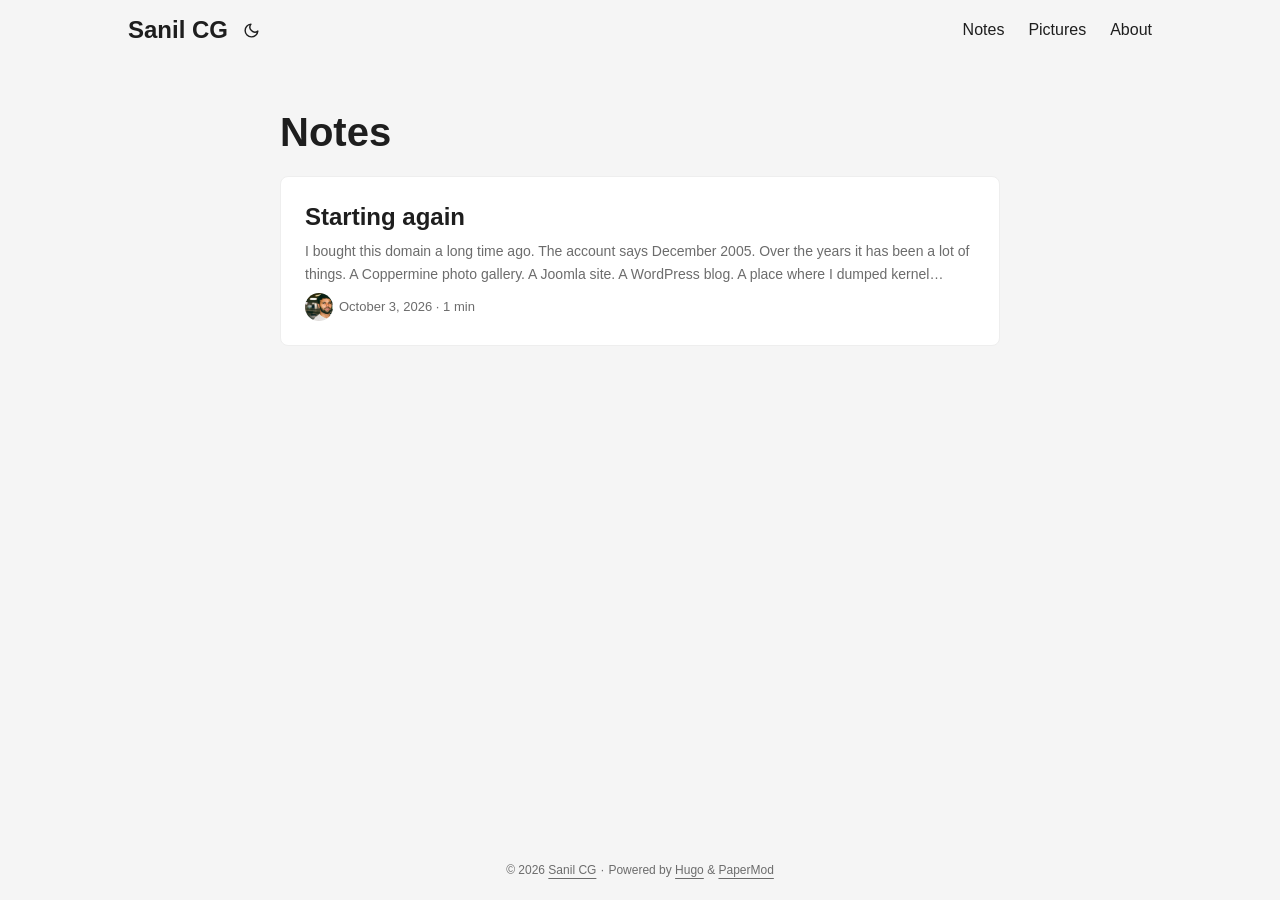
<file: tags/notes/index.html>
<!doctype html><html lang=en dir=auto data-theme=auto><head><meta charset=utf-8><meta http-equiv=X-UA-Compatible content="IE=edge"><meta name=viewport content="width=device-width,initial-scale=1,shrink-to-fit=no"><meta name=robots content="index, follow"><title>Notes | Sanil CG</title><meta name=keywords content><meta name=description content><meta name=author content><link rel=canonical href=https://sanilcg.net/tags/notes/><link crossorigin=anonymous href=/assets/css/stylesheet.ec3eea3b3aeb806498c0574e2b500c922e1a6fdddcfba6f596d1a599419f93c2.css integrity="sha256-7D7qOzrrgGSYwFdOK1AMki4ab93c+6b1ltGlmUGfk8I=" rel="preload stylesheet" as=style><link rel=icon href=https://sanilcg.net/favicon.ico><link rel=icon type=image/png sizes=16x16 href=https://sanilcg.net/favicon-16x16.png><link rel=icon type=image/png sizes=32x32 href=https://sanilcg.net/favicon-32x32.png><link rel=apple-touch-icon href=https://sanilcg.net/apple-touch-icon.png><link rel=mask-icon href=https://sanilcg.net/safari-pinned-tab.svg><meta name=theme-color content="#2e2e33"><meta name=msapplication-TileColor content="#2e2e33"><link rel=alternate type=application/rss+xml href=https://sanilcg.net/tags/notes/index.xml title=rss><link rel=alternate hreflang=en href=https://sanilcg.net/tags/notes/><noscript><style>#theme-toggle,.top-link{display:none}</style><style>@media(prefers-color-scheme:dark){:root{--theme:rgb(29, 30, 32);--entry:rgb(46, 46, 51);--primary:rgb(218, 218, 219);--secondary:rgb(155, 156, 157);--tertiary:rgb(65, 66, 68);--content:rgb(196, 196, 197);--code-block-bg:rgb(46, 46, 51);--code-bg:rgb(55, 56, 62);--border:rgb(51, 51, 51);color-scheme:dark}.list{background:var(--theme)}.toc{background:var(--entry)}}</style></noscript><script>localStorage.getItem("pref-theme")==="dark"?document.querySelector("html").dataset.theme="dark":localStorage.getItem("pref-theme")==="light"?document.querySelector("html").dataset.theme="light":window.matchMedia("(prefers-color-scheme: dark)").matches?document.querySelector("html").dataset.theme="dark":document.querySelector("html").dataset.theme="light"</script><meta property="og:url" content="https://sanilcg.net/tags/notes/"><meta property="og:site_name" content="Sanil CG"><meta property="og:title" content="Notes"><meta property="og:locale" content="en_us"><meta property="og:type" content="website"><meta name=twitter:card content="summary"><meta name=twitter:title content="Notes"></head><body class=list id=top><header class=header><nav class=header-nav><div class=logo><a href=https://sanilcg.net/ accesskey=h title="Sanil CG (Alt + H)">Sanil CG</a><div class=logo-switches><button id=theme-toggle class=theme-toggle accesskey=t title="(Alt + T)" aria-label="Toggle theme">
<svg class="moon" width="17" height="17" viewBox="0 0 24 24" fill="none" stroke="currentColor" stroke-width="2" stroke-linecap="round" stroke-linejoin="round"><path d="M21 12.79A9 9 0 1111.21 3 7 7 0 0021 12.79z"/></svg>
<svg class="sun" width="17" height="17" viewBox="0 0 24 24" fill="none" stroke="currentColor" stroke-width="2" stroke-linecap="round" stroke-linejoin="round"><circle cx="12" cy="12" r="5"/><line x1="12" y1="1" x2="12" y2="3"/><line x1="12" y1="21" x2="12" y2="23"/><line x1="4.22" y1="4.22" x2="5.64" y2="5.64"/><line x1="18.36" y1="18.36" x2="19.78" y2="19.78"/><line x1="1" y1="12" x2="3" y2="12"/><line x1="21" y1="12" x2="23" y2="12"/><line x1="4.22" y1="19.78" x2="5.64" y2="18.36"/><line x1="18.36" y1="5.64" x2="19.78" y2="4.22"/></svg></button></div></div><ul id=menu class=menu><li><a href=https://sanilcg.net/posts/ title=Notes><span>Notes</span></a></li><li><a href=https://sanilcg.net/gallery/ title=Pictures><span>Pictures</span></a></li><li><a href=https://sanilcg.net/about/ title=About><span>About</span></a></li></ul></nav></header><main class=main><header class=page-header><h1>Notes</h1></header><article class="post-entry tag-entry"><header class=entry-header><h2 class=entry-hint-parent>Starting again</h2></header><div class=entry-content><p>I bought this domain a long time ago. The account says December 2005.
Over the years it has been a lot of things. A Coppermine photo gallery. A Joomla site. A WordPress blog. A place where I dumped kernel configs, Apache build scripts and half-written notes. Then, for a long while, nothing.
When I logged in again this week, I found what happens to a website nobody looks after. Someone had planted a phishing kit in it: fake login pages for Outlook, Yahoo and AOL, sitting in folders with names like tmpp2, quietly waiting for victims. My little corner of the internet had been working for someone else.
...</p></div><footer class=entry-footer><img src=/images/avatar.jpg alt=Sanil class=post-avatar>
<span title='2026-10-03 00:00:00 +0000 UTC'>October 3, 2026</span>&nbsp;·&nbsp;<span>1 min</span></footer><a class=entry-link aria-label="post link to Starting again" href=https://sanilcg.net/posts/starting-again/></a></article></main><footer class=footer><span>&copy; 2026 <a href=https://sanilcg.net/>Sanil CG</a></span> ·
<span>Powered by
<a href="https://gohugo.io/?utm_source=papermod" rel=noopener target=_blank>Hugo</a> &
<a href=https://github.com/adityatelange/hugo-PaperMod/ rel=noopener target=_blank>PaperMod</a></span></footer><a href=#top id=top-link class="top-link hidden" aria-label="go to top" title="Go to Top (Alt + G)" accesskey=g><svg viewBox="0 0 24 24" fill="none" stroke="currentColor" stroke-width="2" stroke-linecap="round" stroke-linejoin="round" class="feather feather-chevrons-up"><polyline points="17 11 12 6 7 11"/><polyline points="17 18 12 13 7 18"/></svg>
</a><script>let menu=document.getElementById("menu");if(menu){const e=localStorage.getItem("menu-scroll-position");e&&(menu.scrollLeft=parseInt(e,10)),menu.onscroll=function(){localStorage.setItem("menu-scroll-position",menu.scrollLeft)}}document.querySelectorAll('a[href^="#"]').forEach(e=>{e.addEventListener("click",function(e){e.preventDefault();var t=this.getAttribute("href").substr(1);window.matchMedia("(prefers-reduced-motion: reduce)").matches?document.querySelector(`[id='${decodeURIComponent(t)}']`).scrollIntoView():document.querySelector(`[id='${decodeURIComponent(t)}']`).scrollIntoView({behavior:"smooth"}),t==="top"?history.replaceState(null,null," "):history.pushState(null,null,`#${t}`)})})</script><script>var toplink=document.getElementById("top-link");window.onscroll=function(){const e=window.innerHeight;document.body.scrollTop>e||document.documentElement.scrollTop>e?toplink.classList.remove("hidden"):toplink.classList.add("hidden")}</script><script>document.getElementById("theme-toggle").addEventListener("click",()=>{const e=document.querySelector("html");e.dataset.theme==="dark"?(e.dataset.theme="light",localStorage.setItem("pref-theme","light")):(e.dataset.theme="dark",localStorage.setItem("pref-theme","dark"))})</script></body></html>
</file>
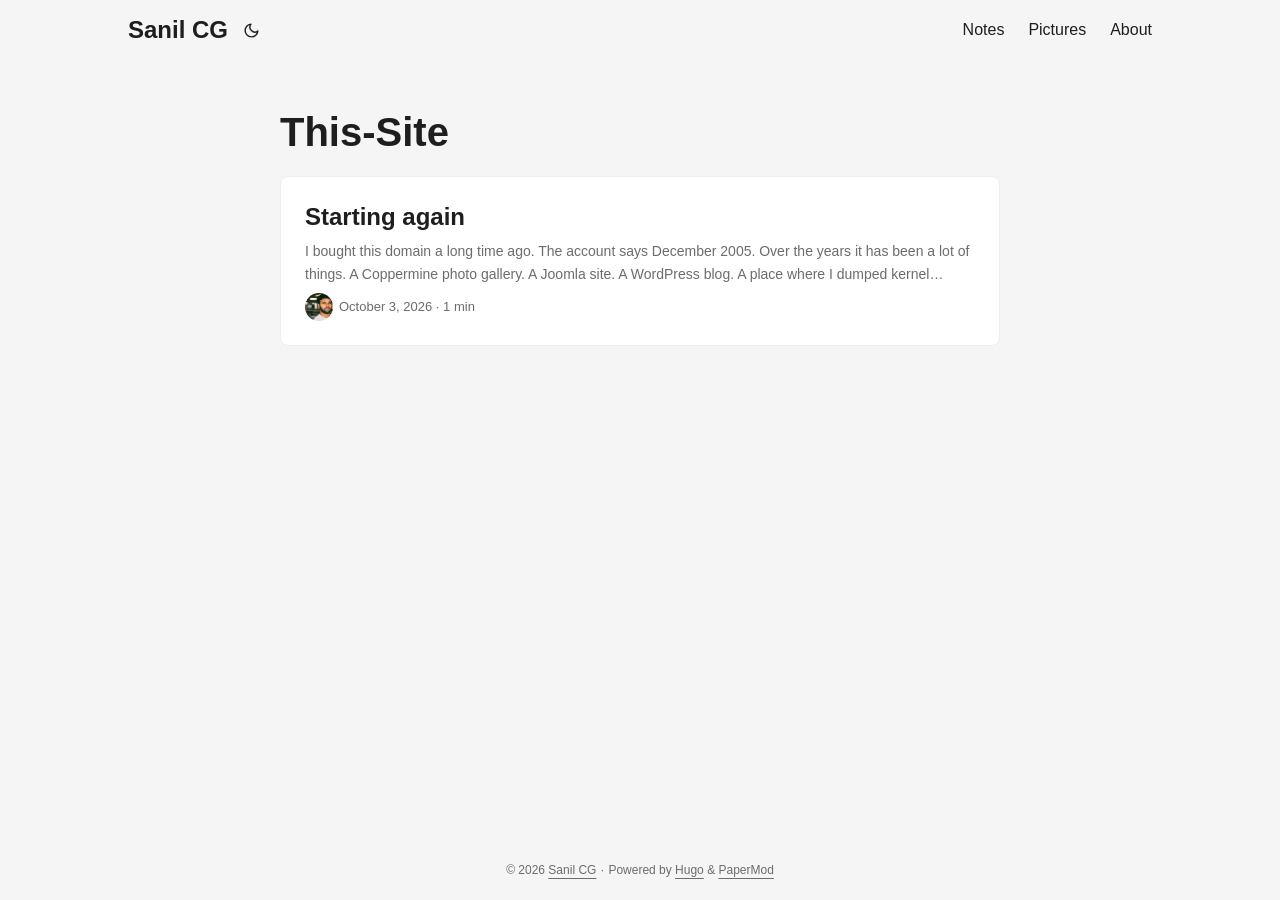
<file: tags/this-site/index.html>
<!doctype html><html lang=en dir=auto data-theme=auto><head><meta charset=utf-8><meta http-equiv=X-UA-Compatible content="IE=edge"><meta name=viewport content="width=device-width,initial-scale=1,shrink-to-fit=no"><meta name=robots content="index, follow"><title>This-Site | Sanil CG</title><meta name=keywords content><meta name=description content><meta name=author content><link rel=canonical href=https://sanilcg.net/tags/this-site/><link crossorigin=anonymous href=/assets/css/stylesheet.ec3eea3b3aeb806498c0574e2b500c922e1a6fdddcfba6f596d1a599419f93c2.css integrity="sha256-7D7qOzrrgGSYwFdOK1AMki4ab93c+6b1ltGlmUGfk8I=" rel="preload stylesheet" as=style><link rel=icon href=https://sanilcg.net/favicon.ico><link rel=icon type=image/png sizes=16x16 href=https://sanilcg.net/favicon-16x16.png><link rel=icon type=image/png sizes=32x32 href=https://sanilcg.net/favicon-32x32.png><link rel=apple-touch-icon href=https://sanilcg.net/apple-touch-icon.png><link rel=mask-icon href=https://sanilcg.net/safari-pinned-tab.svg><meta name=theme-color content="#2e2e33"><meta name=msapplication-TileColor content="#2e2e33"><link rel=alternate type=application/rss+xml href=https://sanilcg.net/tags/this-site/index.xml title=rss><link rel=alternate hreflang=en href=https://sanilcg.net/tags/this-site/><noscript><style>#theme-toggle,.top-link{display:none}</style><style>@media(prefers-color-scheme:dark){:root{--theme:rgb(29, 30, 32);--entry:rgb(46, 46, 51);--primary:rgb(218, 218, 219);--secondary:rgb(155, 156, 157);--tertiary:rgb(65, 66, 68);--content:rgb(196, 196, 197);--code-block-bg:rgb(46, 46, 51);--code-bg:rgb(55, 56, 62);--border:rgb(51, 51, 51);color-scheme:dark}.list{background:var(--theme)}.toc{background:var(--entry)}}</style></noscript><script>localStorage.getItem("pref-theme")==="dark"?document.querySelector("html").dataset.theme="dark":localStorage.getItem("pref-theme")==="light"?document.querySelector("html").dataset.theme="light":window.matchMedia("(prefers-color-scheme: dark)").matches?document.querySelector("html").dataset.theme="dark":document.querySelector("html").dataset.theme="light"</script><meta property="og:url" content="https://sanilcg.net/tags/this-site/"><meta property="og:site_name" content="Sanil CG"><meta property="og:title" content="This-Site"><meta property="og:locale" content="en_us"><meta property="og:type" content="website"><meta name=twitter:card content="summary"><meta name=twitter:title content="This-Site"></head><body class=list id=top><header class=header><nav class=header-nav><div class=logo><a href=https://sanilcg.net/ accesskey=h title="Sanil CG (Alt + H)">Sanil CG</a><div class=logo-switches><button id=theme-toggle class=theme-toggle accesskey=t title="(Alt + T)" aria-label="Toggle theme">
<svg class="moon" width="17" height="17" viewBox="0 0 24 24" fill="none" stroke="currentColor" stroke-width="2" stroke-linecap="round" stroke-linejoin="round"><path d="M21 12.79A9 9 0 1111.21 3 7 7 0 0021 12.79z"/></svg>
<svg class="sun" width="17" height="17" viewBox="0 0 24 24" fill="none" stroke="currentColor" stroke-width="2" stroke-linecap="round" stroke-linejoin="round"><circle cx="12" cy="12" r="5"/><line x1="12" y1="1" x2="12" y2="3"/><line x1="12" y1="21" x2="12" y2="23"/><line x1="4.22" y1="4.22" x2="5.64" y2="5.64"/><line x1="18.36" y1="18.36" x2="19.78" y2="19.78"/><line x1="1" y1="12" x2="3" y2="12"/><line x1="21" y1="12" x2="23" y2="12"/><line x1="4.22" y1="19.78" x2="5.64" y2="18.36"/><line x1="18.36" y1="5.64" x2="19.78" y2="4.22"/></svg></button></div></div><ul id=menu class=menu><li><a href=https://sanilcg.net/posts/ title=Notes><span>Notes</span></a></li><li><a href=https://sanilcg.net/gallery/ title=Pictures><span>Pictures</span></a></li><li><a href=https://sanilcg.net/about/ title=About><span>About</span></a></li></ul></nav></header><main class=main><header class=page-header><h1>This-Site</h1></header><article class="post-entry tag-entry"><header class=entry-header><h2 class=entry-hint-parent>Starting again</h2></header><div class=entry-content><p>I bought this domain a long time ago. The account says December 2005.
Over the years it has been a lot of things. A Coppermine photo gallery. A Joomla site. A WordPress blog. A place where I dumped kernel configs, Apache build scripts and half-written notes. Then, for a long while, nothing.
When I logged in again this week, I found what happens to a website nobody looks after. Someone had planted a phishing kit in it: fake login pages for Outlook, Yahoo and AOL, sitting in folders with names like tmpp2, quietly waiting for victims. My little corner of the internet had been working for someone else.
...</p></div><footer class=entry-footer><img src=/images/avatar.jpg alt=Sanil class=post-avatar>
<span title='2026-10-03 00:00:00 +0000 UTC'>October 3, 2026</span>&nbsp;·&nbsp;<span>1 min</span></footer><a class=entry-link aria-label="post link to Starting again" href=https://sanilcg.net/posts/starting-again/></a></article></main><footer class=footer><span>&copy; 2026 <a href=https://sanilcg.net/>Sanil CG</a></span> ·
<span>Powered by
<a href="https://gohugo.io/?utm_source=papermod" rel=noopener target=_blank>Hugo</a> &
<a href=https://github.com/adityatelange/hugo-PaperMod/ rel=noopener target=_blank>PaperMod</a></span></footer><a href=#top id=top-link class="top-link hidden" aria-label="go to top" title="Go to Top (Alt + G)" accesskey=g><svg viewBox="0 0 24 24" fill="none" stroke="currentColor" stroke-width="2" stroke-linecap="round" stroke-linejoin="round" class="feather feather-chevrons-up"><polyline points="17 11 12 6 7 11"/><polyline points="17 18 12 13 7 18"/></svg>
</a><script>let menu=document.getElementById("menu");if(menu){const e=localStorage.getItem("menu-scroll-position");e&&(menu.scrollLeft=parseInt(e,10)),menu.onscroll=function(){localStorage.setItem("menu-scroll-position",menu.scrollLeft)}}document.querySelectorAll('a[href^="#"]').forEach(e=>{e.addEventListener("click",function(e){e.preventDefault();var t=this.getAttribute("href").substr(1);window.matchMedia("(prefers-reduced-motion: reduce)").matches?document.querySelector(`[id='${decodeURIComponent(t)}']`).scrollIntoView():document.querySelector(`[id='${decodeURIComponent(t)}']`).scrollIntoView({behavior:"smooth"}),t==="top"?history.replaceState(null,null," "):history.pushState(null,null,`#${t}`)})})</script><script>var toplink=document.getElementById("top-link");window.onscroll=function(){const e=window.innerHeight;document.body.scrollTop>e||document.documentElement.scrollTop>e?toplink.classList.remove("hidden"):toplink.classList.add("hidden")}</script><script>document.getElementById("theme-toggle").addEventListener("click",()=>{const e=document.querySelector("html");e.dataset.theme==="dark"?(e.dataset.theme="light",localStorage.setItem("pref-theme","light")):(e.dataset.theme="dark",localStorage.setItem("pref-theme","dark"))})</script></body></html>
</file>
